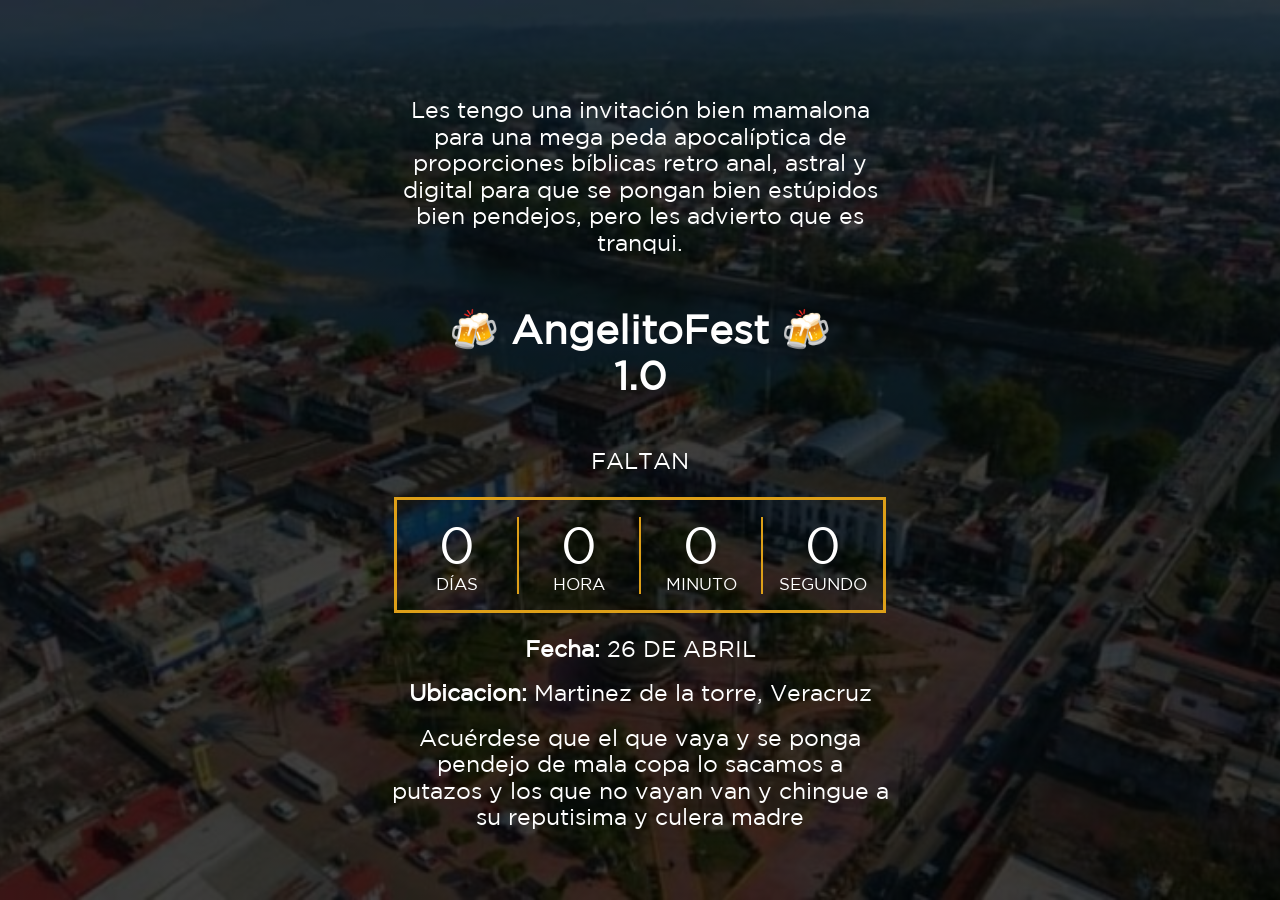
<file: index.html>
<!DOCTYPE html>
<html lang="MX">

<head>
    <meta charset="UTF-8">
    <meta http-equiv="X-UA-Compatible" content="IE=edge">
    <meta name="viewport" content="width=device-width, initial-scale=1.0">
    <title>AngelitoFest 1.0</title>

    <link rel="stylesheet" href="./css/normalize.css">
    <link rel="stylesheet" href="./css/estilos.css">

    <!--Iconos-->
    <link rel="stylesheet" href="https://use.fontawesome.com/releases/v5.15.4/css/all.css" integrity="sha384-DyZ88mC6Up2uqS4h/KRgHuoeGwBcD4Ng9SiP4dIRy0EXTlnuz47vAwmeGwVChigm" crossorigin="anonymous">
</head>

<body>
    <div class="div-general-contador">
        <div class="div-elementos">
            <p class="p-invitacion">Les tengo una invitación bien mamalona para una mega peda apocalíptica de proporciones bíblicas retro anal, astral y digital para que se pongan bien estúpidos bien pendejos, pero les advierto que es tranqui.</p>

            <div class="div-encabezado">
                <h1 class="h1-titulo" style="font-size: 40px; font-family: 'Gotham Book'; font-weight: bold; color: #fff; text-align: center;">
                    &#x1f37b; AngelitoFest &#x1f37b;
                    <br> 1.0
                </h1>
            </div>

            <div class="div-contador">
                <p>FALTAN</p>

                <div id="countdown">

                </div>

                <div id="div-tiempo" class="div-tiempo">

                </div>

                <p class="p-invitacion" style="margin-bottom: -5px;"> <strong>Fecha:</strong> 26 DE ABRIL</p>
                <p class="p-invitacion" style="margin-bottom: -5px;"> <strong>Ubicacion: </strong>Martinez de la torre, Veracruz</p>
                <p class="p-invitacion" style="margin-bottom: -5px; text-align: center;">Acuérdese que el que vaya y se ponga pendejo de mala copa lo sacamos a putazos y los que no vayan van y chingue a su reputisima y culera madre </p>
            </div>
        </div>
    </div>

    <div class="div-fondo-contador">

    </div>
    <script src="./js/jquery-3.6.0.min.js"></script>
    <script src="./js/simplyCountdown.min.js"></script>
    <script src="./js/contador.js"></script>
</body>

</html>
</file>
<file: css/estilos.css>
@font-face {
    font-family: "Gotham Book";
    src: url("../tipografias/Gotham_Book.ttf");
}

body {
    overflow: hidden;
}


/*Estilos para el registro*/

.div-general {
    position: absolute;
    width: 100vw;
    height: auto;
    margin-top: 1.5%;
    display: flex;
    justify-content: center;
    align-items: center;
    flex-direction: column;
    z-index: 2;
}

.div-fondo {
    position: absolute;
    background-color: rgba(0, 0, 0, 0.43);
    height: 100vh;
    width: 100vw;
}

.div-general .div-registro {
    width: 650px;
    height: auto;
}

.div-general .div-registro .formulario {
    height: auto;
    width: 100%;
    display: flex;
    justify-content: center;
    align-items: center;
    flex-direction: column;
}

.div-general .div-registro .formulario .div-logo {
    height: auto;
    width: auto;
    display: flex;
    justify-content: center;
    align-items: center;
}

.div-general .div-registro .formulario .div-logo img {
    width: 85%;
    margin-bottom: 20%;
}

.div-general .div-registro .formulario .div-campos {
    width: 100%;
    height: 350px;
    display: flex;
    justify-content: center;
    align-items: center;
    flex-direction: column;
    border: 1px solid rgba(255, 255, 255, 0.63);
}

.div-general .div-registro .formulario .div-campos .div-input {
    width: 100%;
    display: flex;
    justify-content: center;
    align-items: center;
}

.div-general .div-registro .formulario .div-campos .div-input input:focus {
    outline: none;
}

.div-general .div-registro .formulario .div-campos .div-input:not(.div-boton) {
    margin-bottom: 4%;
}

.div-general .div-registro .formulario .div-campos label {
    font-family: "Gotham Book";
    font-size: 17px;
    width: 30%;
    color: #fff;
}

.div-general .div-registro .formulario .div-campos input {
    width: 45%;
    height: 25px;
    padding-left: 3%;
    background: none;
    border: 1px solid #dd9f18;
    font-family: "Gotham Book";
    color: #fff;
    -moz-appearance: textfield;
    -webkit-appearance: textfield;
}

.div-general .div-registro .formulario .div-campos select {
    width: 49%;
    height: 30px;
    padding-left: 3%;
    background: none;
    border: 1px solid #dd9f18;
    font-family: "Gotham Book";
    color: #fff;
    -moz-appearance: textfield;
    -webkit-appearance: textfield;
}

.div-general .div-registro .formulario .div-campos select option {
    font-family: "Gotham Book";
    color: #fff;
    font-size: 17px;
    background-color: #000;
}

input[type="number"]::-webkit-inner-spin-button,
input[type="number"]::-webkit-outer-spin-button {
    -webkit-appearance: none;
    margin: 0;
}

.div-general .div-registro .formulario .div-campos .div-boton button {
    width: 80%;
    height: 35px;
    background: none;
    border: 1px solid #fff;
    font-family: "Gotham Book";
    font-size: 16px;
    color: #fff;
    cursor: pointer;
}

.div-general .div-registro .formulario .div-logo-footer {
    height: auto;
    width: auto;
    display: flex;
    justify-content: center;
    align-items: center;
    margin-top: 1%;
}

.div-general .div-registro .formulario .div-logo-footer .div-fecha {
    display: flex;
    justify-content: flex-end;
    align-items: flex-end;
    flex-direction: column;
}

.div-general .div-registro .formulario .div-logo-footer .div-fecha p,
h2 {
    font-size: 15px;
    color: #fff;
    font-family: "Gotham Book";
}

.div-general .div-registro .formulario .div-logo-footer .div-fecha h2 {
    margin-top: -16px;
}

.div-general .div-registro .formulario .div-logo-footer img {
    width: 45%;
    margin-left: 2%;
}

.div-general .div-registro .formulario .div-redes-sociales {
    width: 100vw;
    height: 100vh;
    position: absolute;
    display: flex;
    justify-content: center;
    align-items: flex-end;
    z-index: -1;
}

.div-general .div-registro .formulario .div-redes-sociales .div-iconos {
    width: 100%;
    display: flex;
    justify-content: right;
    align-items: center;
}

.div-general .div-registro .formulario .div-redes-sociales .div-iconos a {
    width: 160px;
    display: flex;
    justify-content: center;
    align-items: center;
    margin-right: 3%;
    text-decoration: none;
    font-size: 35px;
    color: #fff;
}

.div-general .div-registro .formulario .div-redes-sociales .div-iconos .i-nombre {
    font-style: normal;
    font-family: "Gotham Book";
    color: #fff;
    font-size: 18px;
}

@media (max-width: 500px) {
    .div-general {
        margin-top: 5%;
    }
    .div-general .div-registro .formulario .div-logo-footer {
        margin-top: 10%;
    }
    .div-general .div-registro .formulario .div-redes-sociales {
        margin-top: 10vh;
    }
    .div-general .div-registro .formulario .div-redes-sociales .div-iconos {
        justify-content: center;
    }
    .div-general .div-registro .formulario .div-redes-sociales .div-iconos a {
        width: 140px;
        margin-right: 6%;
    }
    .div-general .div-registro .formulario .div-redes-sociales .div-iconos .a-ultimo {
        margin-right: 0;
    }
    .div-general .div-registro {
        width: 100%;
    }
    .div-general .div-registro .formulario .div-campos {
        border: none;
    }
    .div-general .div-registro .formulario .div-campos label {
        font-size: 15px;
        width: 30%;
    }
    .div-general .div-registro .formulario .div-campos input {
        width: 50%;
    }
    .div-general .div-registro .formulario .div-campos select {
        width: 54%;
    }
    .div-general .div-registro .formulario .div-campos .div-input:not(.div-boton) {
        margin-bottom: 5%;
    }
    .div-general .div-registro .formulario .div-logo-footer img {
        width: 37%;
    }
    .div-general .div-registro .formulario .div-logo-footer .div-fecha p,
    h2 {
        font-size: 12px;
        color: #fff;
    }
    .div-general .div-registro .formulario .div-redes-sociales .div-iconos .i-nombre {
        font-size: 16px;
    }
}


/*Estilos para la pagina de invitacion*/

.div-general-invi {
    height: 100vh;
    width: 100vw;
    display: flex;
    justify-content: center;
    align-items: center;
    background-color: #000;
}

.div-general-invi .div-elementos {
    height: 100%;
    width: 500px;
    display: flex;
    justify-content: center;
    align-items: center;
    flex-direction: column;
    /* border: solid 1px #fff;*/
}

.div-general-invi .div-elementos .div-cabezera {
    width: 100%;
    display: flex;
    justify-content: center;
    align-items: center;
    flex-direction: column;
}

.div-general-invi .div-elementos .div-cabezera img {
    width: 58%;
    margin-bottom: 7%;
}

.div-general-invi .div-elementos .div-cabezera h1 {
    color: #fff;
    font-family: "Gotham Book";
    font-size: 18px;
    text-align: center;
    width: 90%;
}

.div-general-invi .div-elementos .div-cuerpo {
    width: 100%;
    display: flex;
    justify-content: center;
    align-items: center;
    flex-direction: column;
    margin-top: 5%;
    margin-bottom: 5%;
}

.div-general-invi .div-elementos .div-cuerpo .div-linea {
    width: 35%;
    border-bottom: solid 1px #dd9f18;
}

.div-general-invi .div-elementos .div-cuerpo .linea-arriba {
    margin-bottom: 5%;
}

.div-general-invi .div-elementos .div-cuerpo .linea-abajo {
    margin-top: 2%;
}

.div-general-invi .div-elementos .div-cuerpo p {
    color: #fff;
    font-family: "Gotham Book";
    font-size: 17px;
    text-align: center;
    width: 90%;
}

.div-general-invi .div-elementos .div-cuerpo a {
    width: 45%;
    height: 75px;
    display: flex;
    justify-content: center;
    align-items: center;
    margin-top: 4%;
    padding-left: 5%;
    padding-right: 5%;
    background: none;
    border: 1px solid #dd9f18;
    color: #fff;
    font-family: "Gotham Book";
    font-size: 17px;
    text-align: center;
    text-decoration: none;
    cursor: pointer;
}

.div-general-invi .div-elementos .div-cuerpo .div-fecha {
    display: flex;
    height: auto;
    justify-content: center;
    align-items: center;
    padding-top: 0;
    padding-bottom: 0;
}

.div-general-invi .div-elementos .div-cuerpo .div-fecha p {
    color: #fff;
    font-family: "Gotham Book";
}

.div-general-invi .div-elementos .div-cuerpo .div-fecha .lado-izquierdo {
    font-size: 40px;
    line-height: 0px;
}

.div-general-invi .div-elementos .div-cuerpo .div-fecha .lado-derecho {
    text-align: left;
}

.div-general-invi .div-elementos .div-pie {
    text-align: center;
}

.div-general-invi .div-elementos .div-pie img {
    width: 60%;
}

@media (max-width: 450px) {
    .div-general-invi .div-elementos {
        width: 100%;
    }
    .div-general-invi .div-elementos .div-cabezera h1 {
        font-size: 16px;
    }
    .div-general-invi .div-elementos .div-cuerpo p {
        font-size: 14px;
    }
    .div-general-invi .div-elementos .div-cuerpo a {
        font-size: 15px;
    }
}


/*Estilos para la pagina contador*/

.div-general-contador {
    position: absolute;
    height: 100vh;
    width: 100vw;
    display: flex;
    justify-content: center;
    align-items: center;
    z-index: 1;
    overflow-y: auto;
}

.div-general-contador .div-elementos {
    height: 100vh;
    width: 500px;
    display: flex;
    justify-content: center;
    align-items: center;
    flex-direction: column;
}

.div-general-contador .div-elementos .div-encabezado {
    width: 100%;
    display: flex;
    justify-content: center;
    align-items: center;
}

.div-general-contador .div-elementos .div-encabezado img {
    width: 65%;
    margin-bottom: 15%;
}

.div-general-contador .div-elementos .div-contador {
    width: auto;
    display: flex;
    justify-content: center;
    align-items: center;
    justify-content: center;
    flex-direction: column;
}

.div-general-contador p {
    font-family: "Gotham Book";
    font-size: 23px;
    color: #fff;
    text-align: center;
}

.div-general-contador .div-elementos .div-contador .div-tiempo {
    width: auto;
    display: flex;
    justify-content: center;
    align-items: center;
    margin-bottom: 0%;
    border: solid 3px #dd9f18;
}

.div-general-contador .div-elementos .div-contador .div-tiempo .div-indicador {
    width: 120px;
    height: 110px;
    display: flex;
    justify-content: center;
    align-items: center;
    flex-direction: column;
}

.div-general-contador .div-elementos .div-contador .div-tiempo .simply-minutes-section {
    height: 70%;
    border-right: solid 2px #dd9f18;
}

.div-general-contador .div-elementos .div-contador .div-tiempo .simply-hours-section {
    height: 70%;
    border-right: solid 2px #dd9f18;
    border-left: solid 2px #dd9f18;
}

.div-general-contador .div-elementos .div-contador .div-tiempo .div-indicador .p-numero {
    display: block;
    color: #fff;
}

.div-general-contador .div-elementos .div-contador .div-tiempo span {
    font-family: "Gotham Book";
    font-size: 50px;
    text-align: center;
    color: #fff;
}

.div-general-contador .div-elementos .div-contador .div-tiempo .p-letra {
    font-size: 17px;
}

.div-general-contador .div-elementos .div-contador .div-tiempo .div-linea {
    height: 70%;
}

.div-general-contador .div-elementos .div-pie-conta {
    text-align: center;
}

.div-general-contador .div-elementos .div-pie-conta img {
    margin-top: 12%;
    width: 50%;
}

.div-general-contador .div-elementos .div-redes-sociales {
    width: 100vw;
    height: 100vh;
    position: absolute;
    display: flex;
    justify-content: center;
    align-items: flex-end;
    z-index: -1;
}

.div-general-contador .div-elementos .div-redes-sociales .div-iconos {
    width: 100%;
    display: flex;
    justify-content: right;
    align-items: center;
    margin-bottom: 2%;
}

.div-general-contador .div-elementos .div-redes-sociales .div-iconos a {
    width: 160px;
    display: flex;
    justify-content: center;
    align-items: center;
    margin-right: 3%;
    text-decoration: none;
    font-size: 35px;
    color: #000;
}

.div-general-contador .div-elementos .div-redes-sociales .div-iconos .i-nombre {
    font-style: normal;
    font-family: "Gotham Book";
    color: #000;
    font-size: 18px;
}

.div-fondo-contador {
    position: absolute;
    background: linear-gradient(rgba(0, 0, 0, 0.75), rgba(0, 0, 0, 0.75)), url(../images/fondo.JPG);
    height: 100vh;
    width: 100vw;
    background-repeat: no-repeat;
    background-size: cover;
    background-position: center center;
    z-index: -1;
}

@media (max-width: 850px) {
    .div-general-contador .div-elementos .div-redes-sociales {
        width: auto;
        height: auto;
        position: relative;
        display: block;
        margin-top: 20%;
    }
    .div-general-contador .div-elementos .div-redes-sociales .div-iconos {
        width: auto;
        display: flex;
        justify-content: center;
        align-items: center;
        margin-bottom: 0;
    }
    .div-general-contador .div-elementos .div-redes-sociales .div-iconos a {
        margin-right: 0;
    }
    .div-general-contador .div-elementos .div-redes-sociales .div-iconos .a-ultimo {
        margin-left: 6%;
    }
}

@media (max-width: 550px) {
    .div-general-contador .div-elementos .div-contador {
        width: 90%;
    }
    .div-general-contador .div-elementos .div-contador .div-tiempo .div-indicador {
        width: 90px;
        height: 80px;
    }
    .div-general-contador .div-elementos .div-contador .div-tiempo .div-indicador .p-numero {
        font-size: 35px;
    }
    .div-general-contador .div-elementos .div-contador .div-tiempo .p-letra {
        font-size: 12px;
    }
    .p-invitacion {
        width: 90%;
        font-size: 20px !important;
    }
    .div-elementos {
        padding-top: 30% !important;
        justify-content: flex-start !important;
    }
    .h1-titulo {
        font-size: 32px !important;
    }
}

@media (max-width: 400px) {
    .div-general-contador .div-elementos .div-contador .div-tiempo .div-indicador {
        width: 75px;
        height: 65px;
    }
    .div-general-contador .div-elementos .div-contador .div-tiempo .div-indicador .p-numero {
        font-size: 30px;
    }
    .div-general-contador .div-elementos .div-contador .div-tiempo .p-letra {
        font-size: 10px;
    }
}

@media (max-width: 350px) {
    .div-general-contador .div-elementos .div-contador .div-tiempo .div-indicador {
        width: 65px;
        height: 55px;
    }
    .div-general-contador .div-elementos .div-contador .div-tiempo .div-indicador .p-numero {
        font-size: 25px;
    }
    .div-general-contador .div-elementos .div-contador .div-tiempo .p-letra {
        font-size: 10px;
    }
    .div-general-contador .div-elementos .div-redes-sociales .div-iconos a {
        width: 140px;
        font-size: 26px;
    }
    .div-general-contador .div-elementos .div-redes-sociales .div-iconos .i-nombre {
        font-size: 13px;
    }
    .div-general-contador .div-elementos .div-redes-sociales .div-iconos .a-ultimo {
        margin-left: 1%;
    }
}


/*Estilos para la pagina web de calendario*/

.div-general-calendario {
    position: absolute;
    height: 100vh;
    width: 100vw;
    display: flex;
    justify-content: center;
    align-items: center;
    flex-direction: column;
    z-index: 1;
}

.div-general-calendario .senorita89 {
    width: 250px;
    margin-top: -5%;
    margin-bottom: 3%;
}

.div-general-calendario .div-texto {
    width: 650px;
    height: 250px;
    display: flex;
    justify-content: center;
    align-items: center;
    flex-direction: column;
    border: 1px solid #dd9f18;
}

.div-general-calendario .div-texto p {
    width: 80%;
    font-family: "Gotham Book";
    font-size: 18px;
    color: #fff;
    text-align: center;
}

.div-general-calendario .div-texto p i {
    color: #dd9f18;
}

.div-general-calendario .starzplay {
    width: 150px;
    margin-top: 3%;
}

.div-general-calendario .div-pie {
    position: absolute;
    width: 100vw;
    display: flex;
    justify-content: center;
    align-items: center;
    margin-top: 80vh;
}

.div-general-calendario .div-pie .div-redes-sociales {
    width: auto;
}

.div-general-calendario .div-pie .div-redes-sociales .div-iconos {
    width: 100%;
    display: flex;
    justify-content: right;
    align-items: center;
}

.div-general-calendario .div-pie .div-redes-sociales .div-iconos a {
    width: 160px;
    display: flex;
    justify-content: center;
    align-items: center;
    margin-right: 3%;
    text-decoration: none;
    font-size: 35px;
    color: #fff;
}

.div-general-calendario .div-pie .div-redes-sociales .div-iconos .i-nombre {
    font-style: normal;
    font-family: "Gotham Book";
    color: #fff;
    font-size: 18px;
}

.div-general-calendario .div-pie .div-vacio {
    width: 38%;
    height: 50px;
}

.div-general-calendario .div-pie button {
    height: 40px;
    width: 370px;
    display: flex;
    justify-content: left;
    align-items: center;
    border: none;
    background: none;
    cursor: pointer;
}

.div-general-calendario .div-pie button i {
    font-size: 20px;
    padding-top: 5%;
    margin-right: 5%;
    width: 40px;
    height: 30px;
    background-color: #fff;
    color: #000;
}

.div-general-calendario .div-pie button p {
    font-family: "Gotham Book";
    font-size: 18px;
    color: #fff;
}

.div-fondo-calendario {
    position: absolute;
    background: linear-gradient(rgba(0, 0, 0, 0.2), rgba(0, 0, 0, 0.2)), url(../images/fondo-registro.png);
    height: 100vh;
    width: 100vw;
    background-repeat: no-repeat;
    background-size: cover;
    background-position: center center;
    z-index: -1;
}

@media (max-width: 1140px) {
    .div-general-calendario .div-pie .div-vacio {
        width: 27%;
    }
}

@media (max-width: 950px) {
    .div-general-calendario .div-pie .div-vacio {
        width: 10%;
    }
}

@media (max-width: 700px) {
    .div-general-calendario .senorita89 {
        width: 250px;
        margin-top: -5%;
        margin-bottom: 11%;
    }
    .div-general-calendario .div-texto {
        width: 90%;
        height: auto;
        padding-top: 5%;
        padding-bottom: 5%;
    }
    .div-general-calendario .div-texto p {
        font-size: 15px;
    }
    .div-general-calendario .starzplay {
        width: 150px;
        margin-top: 5%;
    }
    .div-general-calendario .div-pie {
        position: relative;
        margin-top: 10%;
        flex-direction: column;
    }
}

@media (max-width: 400px) {
    .div-general-calendario .senorita89 {
        width: 225px;
    }
    .div-general-calendario .div-pie button {
        width: 300px;
    }
    .div-general-calendario .div-pie button i {
        font-size: 20px;
        width: 35px;
        height: 27px;
        padding-top: 5%;
    }
    .div-general-calendario .div-pie button p {
        font-family: "Gotham Book";
        font-size: 15px;
    }
}

@media (max-width: 350px) {
    .div-general-calendario .div-pie .div-redes-sociales .div-iconos a {
        width: 135px;
        font-size: 25px;
    }
    .div-general-calendario .div-pie .div-redes-sociales .div-iconos .i-nombre {
        font-size: 10px;
    }
    .div-general-calendario .div-pie button {
        width: 235px;
    }
    .div-general-calendario .div-pie button i {
        font-size: 18px;
        width: 30px;
        height: 30px;
    }
    .div-general-calendario .div-pie button p {
        font-family: "Gotham Book";
        font-size: 13px;
    }
}


/*Estilos para la pagina del streamingss*/

.div-general-live {
    position: absolute;
}

.div-general-live .div-vacio {
    height: 100vh;
}

.div-general-live .div-general-video {
    height: 100vh;
    display: flex;
    justify-content: center;
    align-items: center;
    flex-direction: column;
}

.div-general-live .div-general-video .div-encabezado {
    display: flex;
    justify-content: center;
    align-items: center;
    width: 100%;
}

.div-general-live .div-general-video .div-encabezado img {
    width: 40%;
}

.div-general-live .div-general-video .div-video {
    width: 100%;
    height: auto;
    display: flex;
    justify-content: center;
    align-items: center;
    margin-bottom: 8%;
    margin-top: 4%;
}

.div-general-live .div-general-video .div-video iframe {
    position: relative;
    width: 90%;
    height: 340px;
    padding: 2% 2% 2% 2%;
    border: 2px solid #dd9f18;
}

.div-general-live .div-general-video .div-pie {
    display: flex;
    justify-content: center;
    align-items: center;
}

.div-general-live .div-general-video .div-pie img {
    width: 60%;
}

.div-general-live .div-derecho {
    height: 100vh;
}

.div-general-live .div-derecho .div-informacion {
    width: 100%;
    display: flex;
    justify-content: center;
    align-items: flex-end;
    height: 60%;
}

.div-general-live .div-derecho .div-informacion .div-usuario {
    width: 40%;
    display: flex;
    justify-content: center;
    align-items: center;
}

.div-general-live .div-derecho .div-informacion .div-usuario .div-circulo {
    width: 30px;
    height: 30px;
    border-radius: 50px;
    margin-top: 5%;
    background-color: #e93461;
}

.div-general-live .div-derecho .div-informacion .div-usuario p {
    line-height: 0px;
    margin-top: 20%;
    font-family: "Gotham Book";
    font-size: 18px;
    color: #fff;
}

.div-general-live .div-derecho .div-informacion .div-usuario .div-medio-circulo {
    width: 15%;
}

.div-general-live .div-derecho .div-informacion .div-enmedio {
    width: 13%;
}

.div-general-live .div-derecho .div-espetadores {
    display: flex;
    justify-content: center;
    align-items: center;
}

.div-general-live .div-derecho .div-espetadores .div-izquierdo {
    width: 80px;
    height: 28px;
    display: flex;
    justify-content: center;
    align-items: center;
    border-radius: 4px;
    background-color: #e93461;
    color: #fff;
}

.div-general-live .div-derecho .div-espetadores .div-izquierdo p {
    margin-bottom: 2%;
    font-family: "Gotham Book";
    font-size: 18px;
    color: #fff;
}

.div-general-live .div-derecho .div-espetadores .div-numero {
    width: 80%;
    display: flex;
    justify-content: center;
    align-items: center;
    text-align: center;
}

.div-general-live .div-derecho .div-espetadores .div-numero p {
    margin-bottom: 2%;
    font-size: 18px;
    font-family: "Gotham Book";
    color: #fff;
}

.div-general-live .div-derecho .div-reacciones {
    height: 100%;
    display: flex;
    justify-content: center;
    align-items: flex-end;
}

.div-general-live .div-derecho .div-reacciones .div-botones {
    width: 100%;
    height: 10%;
    display: flex;
    justify-content: center;
    align-items: center;
    margin-bottom: 9%;
}

.div-general-live .div-derecho .div-reacciones .boton-emoji {
    width: 18%;
    height: 45px;
    display: flex;
    justify-content: center;
    align-items: center;
    border-radius: 25px;
    border: none;
    font-size: 22px;
    background-color: rgba(53, 53, 53, 0.664);
}

.div-general-live .div-derecho .div-reacciones .boton-emoji img {
    width: 65%;
}

.div-general-live .div-derecho .div-reacciones .boton-emoji .imagen-animacion {
    animation: animacionBoton 0.3s ease-in-out;
}

.div-general-live .div-derecho .div-reacciones .div-espacio {
    width: 5%;
}

.div-fondo-streaming {
    position: absolute;
    background: url(../images/Fondo_streaming.png);
    height: 100vh;
    width: 100vw;
    background-repeat: no-repeat;
    background-size: cover;
    background-position: center center;
    z-index: -1;
}

@media (max-width: 767px) {
    .div-fondo-streaming {
        height: 110vh;
    }
    .div-general-live .div-vacio {
        display: none;
    }
    .div-general-live .div-general-video {
        padding-top: 3%;
        height: 90vh;
    }
    .div-general-live .div-general-video .div-encabezado img {
        width: 30%;
    }
    .div-general-live .div-general-video .div-video {
        margin-bottom: 0;
        margin-top: 3%;
    }
    .div-general-live .div-general-video .div-video iframe {
        width: 80%;
    }
    .div-general-live .div-derecho {
        position: absolute;
        height: auto;
        width: 100%;
        margin-top: 98vh;
    }
    .div-general-live .div-general-video .div-pie {
        margin-top: 3%;
    }
    .div-general-live .div-derecho .div-reacciones {
        align-items: center;
        height: 100%;
    }
    .div-general-live .div-derecho .div-reacciones .div-botones {
        margin-bottom: 0;
    }
    .div-general-live .div-derecho .div-reacciones .div-botones .boton-emoji {
        width: 60px;
    }
}

@media (max-width: 500px) {
    .div-fondo-streaming {
        height: 100vh;
    }
    .div-general-live .div-general-video .div-encabezado img {
        width: 45%;
    }
    .div-general-live .div-general-video {
        padding-top: 3%;
        height: 80vh;
    }
    .div-general-live .div-general-video .div-video iframe {
        width: 80%;
        height: auto;
    }
    .div-general-live .div-derecho {
        position: absolute;
        height: auto;
        width: 100%;
        margin-top: 65vh;
    }
    .div-general-live .div-general-video .div-pie {
        margin-top: 6%;
    }
    .div-general-live .div-general-video .div-pie img {
        width: 35%;
    }
    .div-general-live .div-derecho .div-reacciones .div-botones .boton-emoji {
        width: 70px;
    }
    .div-general-live .div-derecho .div-reacciones .boton-emoji img {
        width: 55%;
    }
}

@keyframes animacionBoton {
    0% {
        width: 5%;
    }
    100% {
        width: 65%;
    }
}


/*Estilos para la pagina de agradecimiento*/

.div-general .div-registro .div-logo {
    height: auto;
    width: auto;
    display: flex;
    justify-content: center;
    align-items: center;
}

.div-general .div-registro .div-logo img {
    width: 50%;
    margin-bottom: 20%;
}

.div-general .div-registro .div-logo-footer {
    height: auto;
    width: auto;
    display: flex;
    justify-content: center;
    align-items: center;
    margin-top: 10%;
}

.div-general .div-registro .div-logo-footer img {
    width: 30%;
}

.div-general .div-registro .div-texto {
    text-align: center;
}

.div-general .div-registro .div-texto p {
    font-size: 25px;
    font-family: "Gotham Book";
    color: #fff;
}

.div-general .div-registro .div-redes-sociales {
    display: flex;
    justify-content: center;
    align-items: center;
    z-index: -1;
}

.div-general .div-registro .div-redes-sociales .div-iconos {
    width: 100%;
    display: flex;
    justify-content: center;
    align-items: center;
}

.div-general .div-registro .div-redes-sociales .div-iconos a {
    width: 160px;
    display: flex;
    justify-content: center;
    align-items: center;
    margin-right: 3%;
    text-decoration: none;
    font-size: 35px;
    color: #fff;
}

.div-general .div-registro .div-redes-sociales .div-iconos .i-nombre {
    font-style: normal;
    font-family: "Gotham Book";
    color: #fff;
    font-size: 18px;
}

@media (max-width: 500px) {
    .div-general {
        margin-top: 5%;
    }
    .div-general .div-registro .div-logo img {
        width: 80%;
    }
    .div-general .div-registro .div-logo-footer {
        margin-top: 10%;
    }
    .div-general .div-registro .div-redes-sociales {
        margin-top: 15vh;
    }
    .div-general .div-registro .div-redes-sociales .div-iconos {
        justify-content: center;
    }
    .div-general .div-registro .div-redes-sociales .div-iconos a {
        width: 140px;
        margin-right: 6%;
    }
    .div-general .div-registro .div-redes-sociales .div-iconos .a-ultimo {
        margin-right: 0;
    }
    .div-general .div-registro2 {
        width: 80%;
    }
    .div-general .div-registro .div-logo-footer img {
        width: 40%;
    }
    .div-general .div-registro .div-redes-sociales .div-iconos .i-nombre {
        font-size: 16px;
    }
}
</file>
